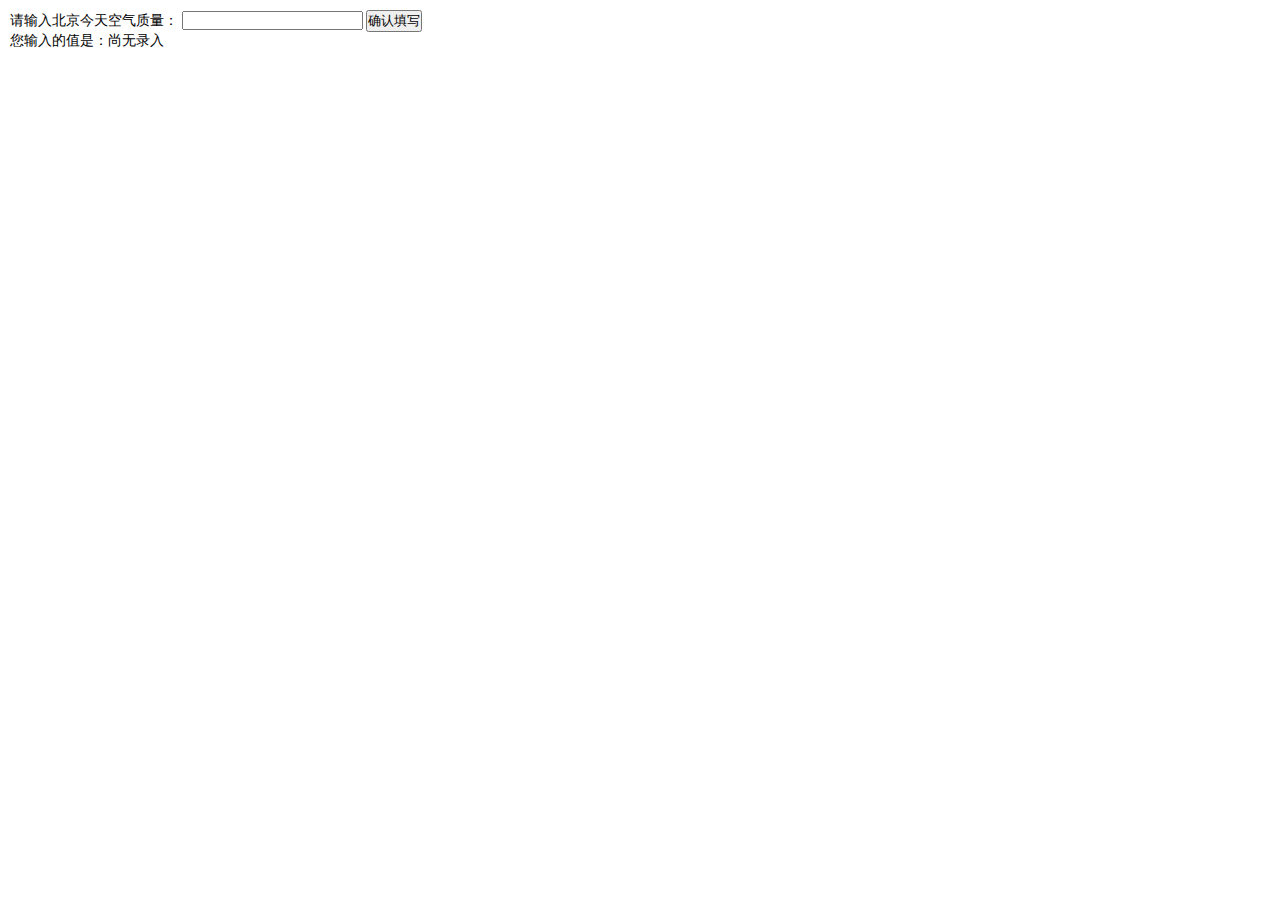
<file: Javascript Task/task 01/index.html>
<!DOCTYPE html>
<html lang="en">

<head>
    <meta charset="UTF-8">
    <title>IFE JavaScript Task 01</title>
    <link type="text/css" rel="stylesheet" href="../css//common.css" />
</head>

<body>

    <label>请输入北京今天空气质量：
        <input id="aqi-input" type="text">
    </label>
    <button id="button">确认填写</button>

    <div>您输入的值是：<span id="aqi-display">尚无录入</span></div>

    <script type="text/javascript">
        (function () {
            /*    
            在注释下方写下代码
            给按钮button绑定一个点击事件
            在事件处理函数中
            获取aqi-input输入的值，并显示在aqi-display中
            */
            var btn, aqiInput, aqiShow;
            btn = document.getElementById('button');
            aqiInput = document.getElementById('aqi-input');
            aqiOutput = document.getElementById('aqi-display');
            btn.addEventListener('click', function () {
                var reg;
                if (aqiInput.value.trim() !== '') {
                    reg = /^\d+$/;
                    //console.log(typeof (aqiInput.value));
                    if (aqiInput.value.match(reg)) {
                        aqiOutput.innerHTML = aqiInput.value;
                    } else {
                        aqiInput.value = '';
                        aqiInput.placeholder = '请先正确的空气质量!';
                        aqiOutput.innerHTML = '输入有误！';
                        aqiInput.focus();
                    }
                } else {
                    aqiInput.placeholder = '请先输入空气质量!';
                    aqiInput.focus();
                }
            });
        })();
    </script>

</body>

</html>
</file>
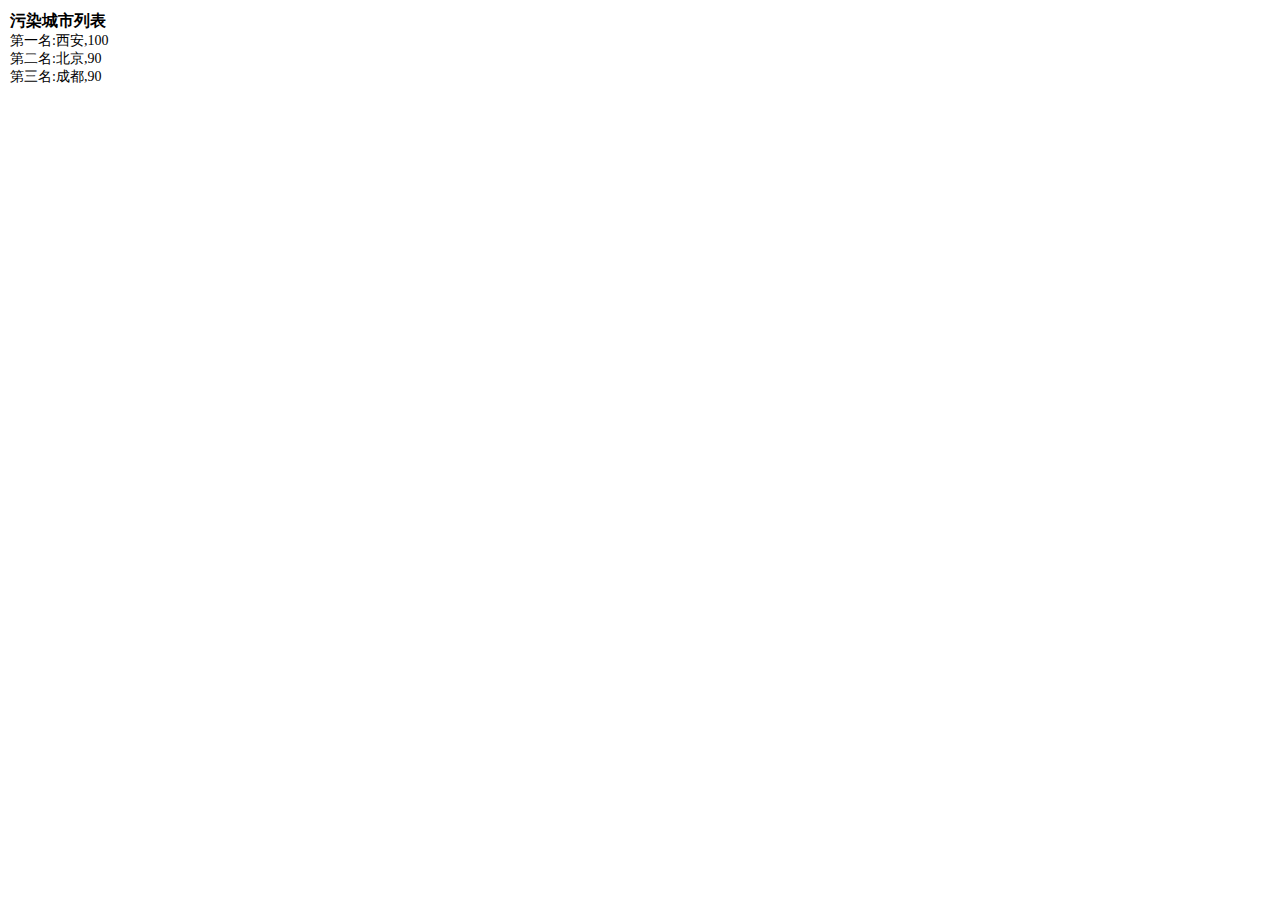
<file: Javascript Task/task 02/index.html>
<!DOCTYPE html>
<html>

<head>
    <meta charset="utf-8">
    <title>IFE JavaScript Task 01</title>
    <link type="text/css" rel="stylesheet" href="../css/common.css" />
</head>

<body>

    <h3>污染城市列表</h3>
    <ul id="aqi-list">
        <!--   
    <li>第一名：福州（样例），10</li>
      <li>第二名：福州（样例），10</li> -->
    </ul>

    <script type="text/javascript">
        var aqiData = [
  ["北京", 90],
  ["上海", 50],
  ["福州", 10],
  ["广州", 50],
  ["成都", 90],
  ["西安", 100]
];

        (function () {

            /*
            在注释下方编写代码
            遍历读取aqiData中各个城市的数据
            将空气质量指数大于60的城市显示到aqi-list的列表中
            */
            var i, aqiList, sortArr, arrLen, rank;
            aqiList = document.getElementById('aqi-list');
            aqiList.innerHTML = '';

            sortArr = aqiData.sort(function (a, b) {
                return b[1] - a[1];
            });

            arrLen = sortArr.length;
            for (i = 0; i < arrLen; i += 1) {
                if (sortArr[i][1] > 60) {
                    var newCity;
                    newCity = document.createElement('li');
                    switch (i) {
                    case 0:
                        rank = '一';
                        break;
                    case 1:
                        rank = '二';
                        break;
                    case 2:
                        rank = '三';
                        break;
                    case 3:
                        rank = '四';
                        break;
                    case 4:
                        rank = '五';
                        break;
                    case 5:
                        rank = '六';
                        break;
                    }
                    newCity.innerHTML = '第' + rank + '名' + ':' + sortArr[i][0] + ',' + sortArr[i][1];
                    aqiList.appendChild(newCity);
                }
            }
        })();
    </script>
</body>

</html>
</file>
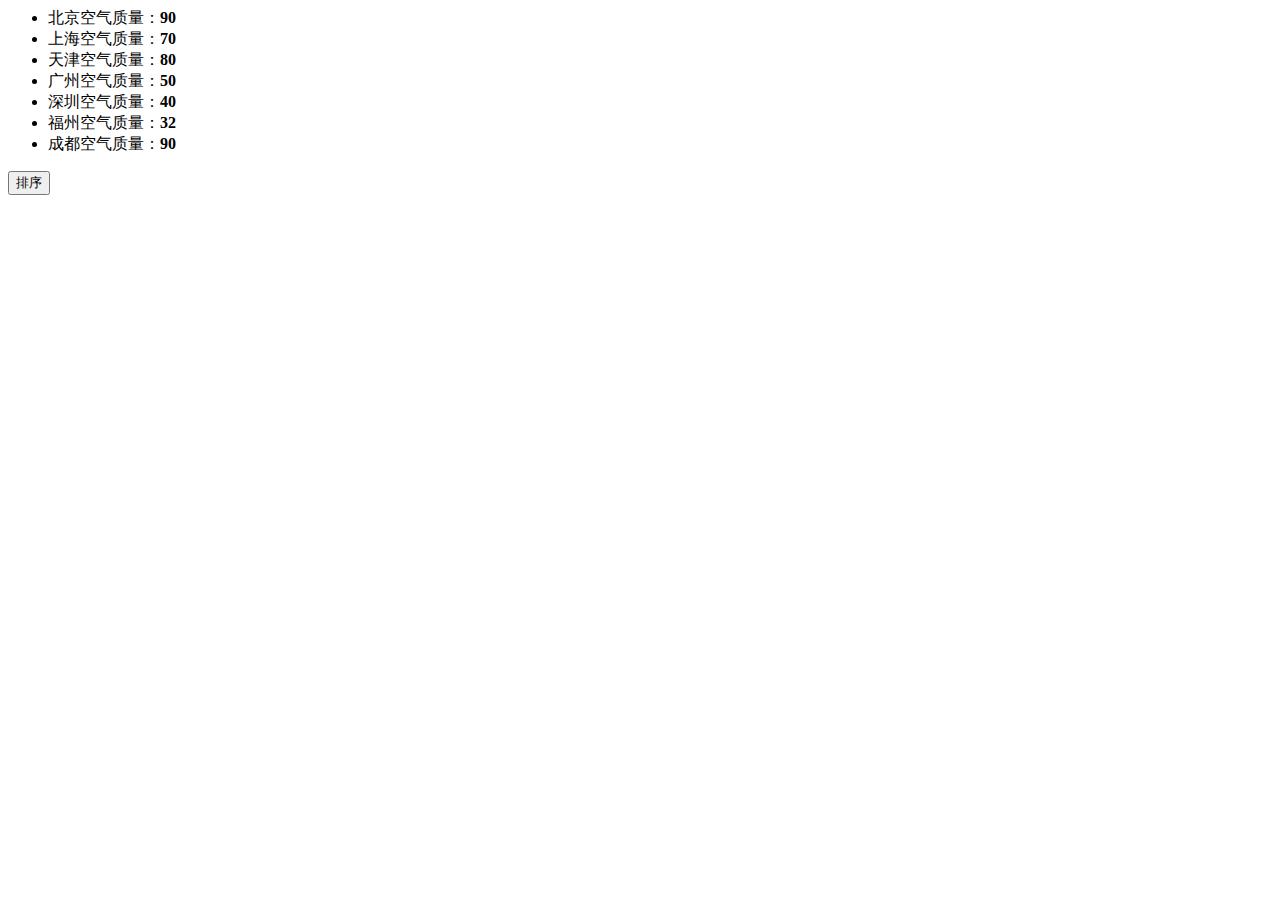
<file: Javascript Task/task 03/index.html>
<!DOCTYPE>
<html>

<head>
    <meta charset="utf-8">
    <title>IFE JavaScript Task 03</title>
</head>

<body>

    <ul id="source">
        <li>北京空气质量：<b>90</b></li>
        <li>上海空气质量：<b>70</b></li>
        <li>天津空气质量：<b>80</b></li>
        <li>广州空气质量：<b>50</b></li>
        <li>深圳空气质量：<b>40</b></li>
        <li>福州空气质量：<b>32</b></li>
        <li>成都空气质量：<b>90</b></li>
    </ul>

    <ul id="resort">
        <!-- 
    <li>第一名：北京空气质量：<b>90</b></li>
    <li>第二名：北京空气质量：<b>90</b></li>
    <li>第三名：北京空气质量：<b>90</b></li>
     -->

    </ul>

    <button id="sort-btn">排序</button>

    <script type="text/javascript">
        /**
         * getData方法
         * 读取id为source的列表，获取其中城市名字及城市对应的空气质量
         * 返回一个数组，格式见函数中示例
         */
        function getData() {
            /*
            coding here
            */

            /*
            data = [
              ["北京", 90],
              ["北京", 90]
              ……
            ]
            */
            var source, data, len, city, aqiValue;
            source = document.getElementById('source');
            data = [];
            len = source.children.length;
            for (var i = 0; i < len; i += 1) {
                city = source.children[i].innerHTML.substr(0, 2);
                aqiValue = parseInt(source.getElementsByTagName('b')[i].innerHTML);
                data[i] = [city, aqiValue];
            }
            return data;

        }
        /**
         * sortAqiData
         * 按空气质量对data进行从小到大的排序
         * 返回一个排序后的数组
         */
        function sortAqiData(data) {
            var sortArr;
            sortArr = data.sort(function (a, b) {

                return b[1] - a[1];
            });

            return sortArr;
        }

        /**
         * render
         * 将排好序的城市及空气质量指数，输出显示到id位resort的列表中
         * 格式见ul中的注释的部分
         */
        function render(data) {
            var list, resort, infoList, dataLen;
            list = ['一', '二', '三', '四', '五', '六', '七', '八', '九', '十'];
            resort = document.getElementById('resort');
            infoList = '';
            dataLen = data.length;
            for (var i = 0; i < dataLen; i += 1) {
                infoList += '<li>第' + list[i] + '名->' + data[i][0] + '空气质量:' + '<b>' + data[i][1] + '</b></li>';
            }

            resort.innerHTML = infoList;

        }

        function btnHandle() {
            var aqiData = getData();
            aqiData = sortAqiData(aqiData);
            render(aqiData);
        }

        function init() {

            // 在这下面给sort-btn绑定一个点击事件，点击时触发btnHandle函数
            var btn;
            btn = document.getElementById('sort-btn');
            btn.addEventListener('click', function (e) {
                e = e || window.event;
                btnHandle();
            });
        }

        init();
    </script>
</body>

</html>

</html>
</file>
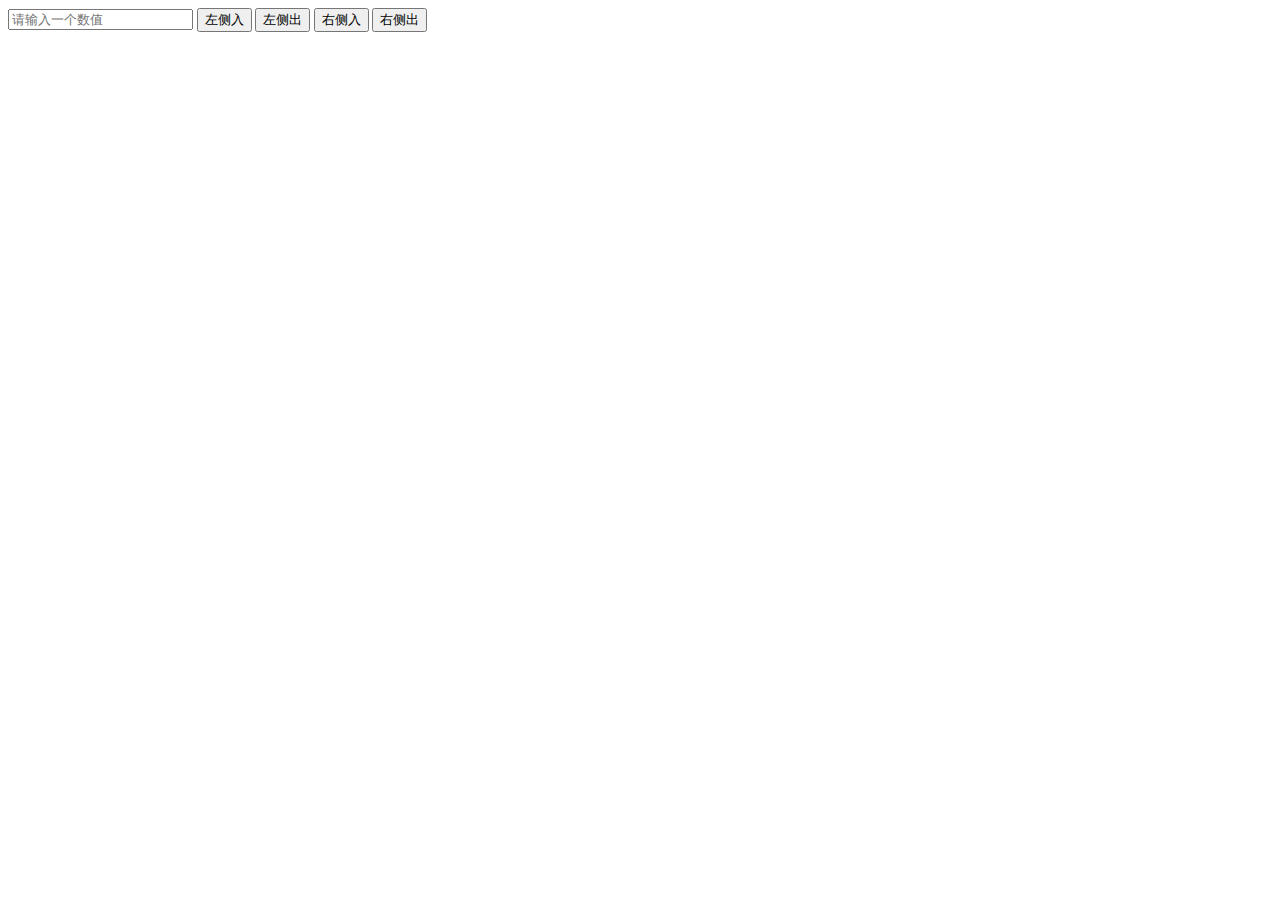
<file: Javascript Task/task 04/index.html>
<!DOCTYPE html>
<html>

<head>
    <meta charset="utf-8" />
    <title>IFE Javascript task 04</title>
    <style>
        body {
            font-size: 14px;
            font-family: "Microsoft Yahei";
        }
        
        ul li {
            list-style: none;
            display: inline-block;
            width: 25px;
            height: 25px;
            text-align: center;
            line-height: 25px;
            margin: 0 5px;
            background-color: #000;
        }
        
        ul li span {
            color: #fff;
        }
    </style>
</head>

<body>
    <input id="user-input" type="text" placeholder="请输入一个数值" />
    <button id="left-in" type="button" value="left-in">左侧入</button>
    <button id="left-out" type="button" value="left-out">左侧出</button>
    <button id="right-in" type="button" value="right-in">右侧入</button>
    <button id="right-out" type="button" value="right-out">右侧出</button>

    <ul id="list">
    </ul>
    <script>
        /*                
         *模拟一个队列，队列的每个元素是一个数字，初始队列为空
         *有一个input输入框，以及4个操作按钮
         *点击"左侧入"，将input中输入的数字从左侧插入队列中；
         *点击"右侧入"，将input中输入的数字从右侧插入队列中；
         *点击"左侧出"，读取并删除队列左侧第一个元素，并弹窗显示元素中数值；
         *点击"右侧出"，读取并删除队列又侧第一个元素，并弹窗显示元素中数值；
         *点击队列中任何一个元素，则该元素会被从队列中删除
         */

        /*渲染列表*/
        function renderer(arr) {
            var list, len, info;
            list = document.getElementById('list');
            len = arr.length;
            info = '';
            if (len) {
                for (var i = 0; i < len; i += 1) {
                    info += '<li><span>' + arr[i] + '</span></li>';
                }
            } else {
                info = '';
            }
            list.innerHTML = info;
        }

        /*各按钮的操作*/
        var todo;
        todo = function () {

            function leftIn(arr, userInput) {
                arr.unshift(userInput);
            }

            function leftOut(arr, userInput) {
                if (arr.length === 0) {
                    alert('仓库已经空啦~');
                } else {
                    outnum = arr.shift();
                    alert(outnum);
                }
            }

            function rightIn(arr, userInput) {
                arr.push(userInput);
            }

            function rightOut(arr, userInput) {
                if (arr.length == 0) {
                    alert('仓库已经空啦~')
                } else {
                    outnum = arr.pop();
                    alert(outnum);
                }
            }
            return {
                leftOut: leftOut,
                leftIn: leftIn,
                rightOut: rightOut,
                rightIn: rightIn
            }
        }();

        /*点击事件*/
        var arr;
        arr = [];

        function btnHandle(btnType) {
            var userInput, uValue, outnum;
            userInput = document.getElementById('user-input');
            uValue = userInput.value.trim();

            if (uValue) {
                var reg = /^-*\d$/;

                function err(tag) {
                    if (tag) {
                        userInput.value = '';
                        userInput.placeholder = '请输入一个正确的数值!';
                        userInput.focus();
                    }
                }

                if (uValue.match(reg)) {
                    //changeArr
                    switch (btnType) {
                    case 'left-in':
                        todo.leftIn(arr, uValue);
                        break;
                    case 'left-out':
                        todo.leftOut(arr);
                        break;
                    case 'right-in':
                        todo.rightIn(arr, uValue);
                        break;
                    case 'right-out':
                        todo.rightOut(arr);
                        break;
                    }

                    renderer(arr); /*渲染列表*/

                } else {
                    err(1); /*非数字输入*/
                };

            } else {
                err(1); /*空输入*/
            };

        }

        /* 绑定事件*/
        var btn, btnLen;
        btn = document.getElementsByTagName('button');
        btnLen = btn.length;

        for (var i = 0; i < btnLen; i += 1) {
            btn[i].addEventListener('click', function (e) {
                e = e || window.event;
                btnHandle(e.target.value.trim()); /*操作队列*/
            });
        }
    </script>

</body>

</html>
</file>
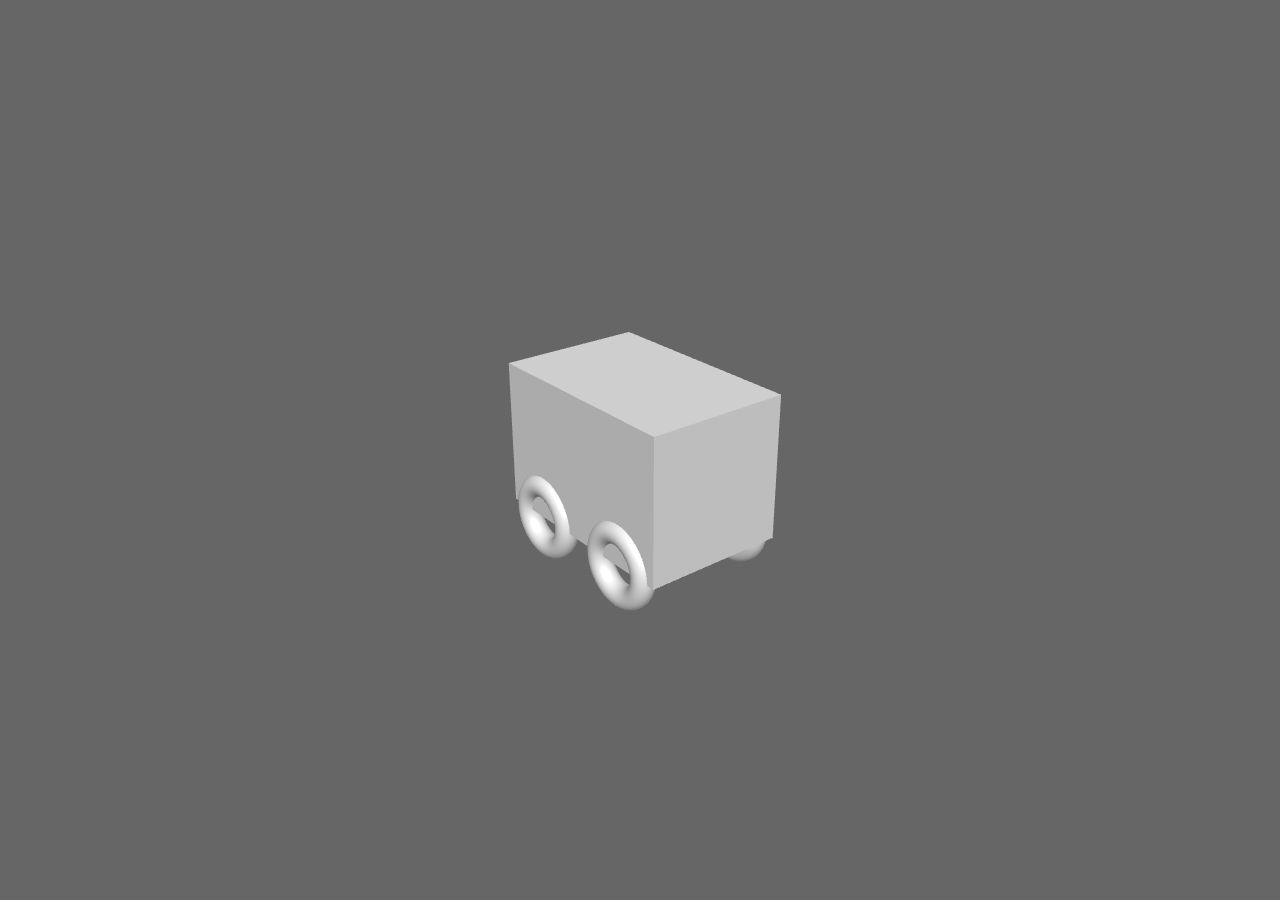
<file: WEBGL Task/WebGL No.1/index.html>
<!DOCTYPE html>
<html lang="en">

<head>
    <meta charset="UTF-8">
    <title>WebGL No.2 - THREEJS入门</title>
    <link type="text/css" rel="stylesheet" href="../css/common.css" />
</head>

<body>
    <script src="../build/three.js"></script>
    <script src="js/main.js"></script>

</body>

</html>
</file>
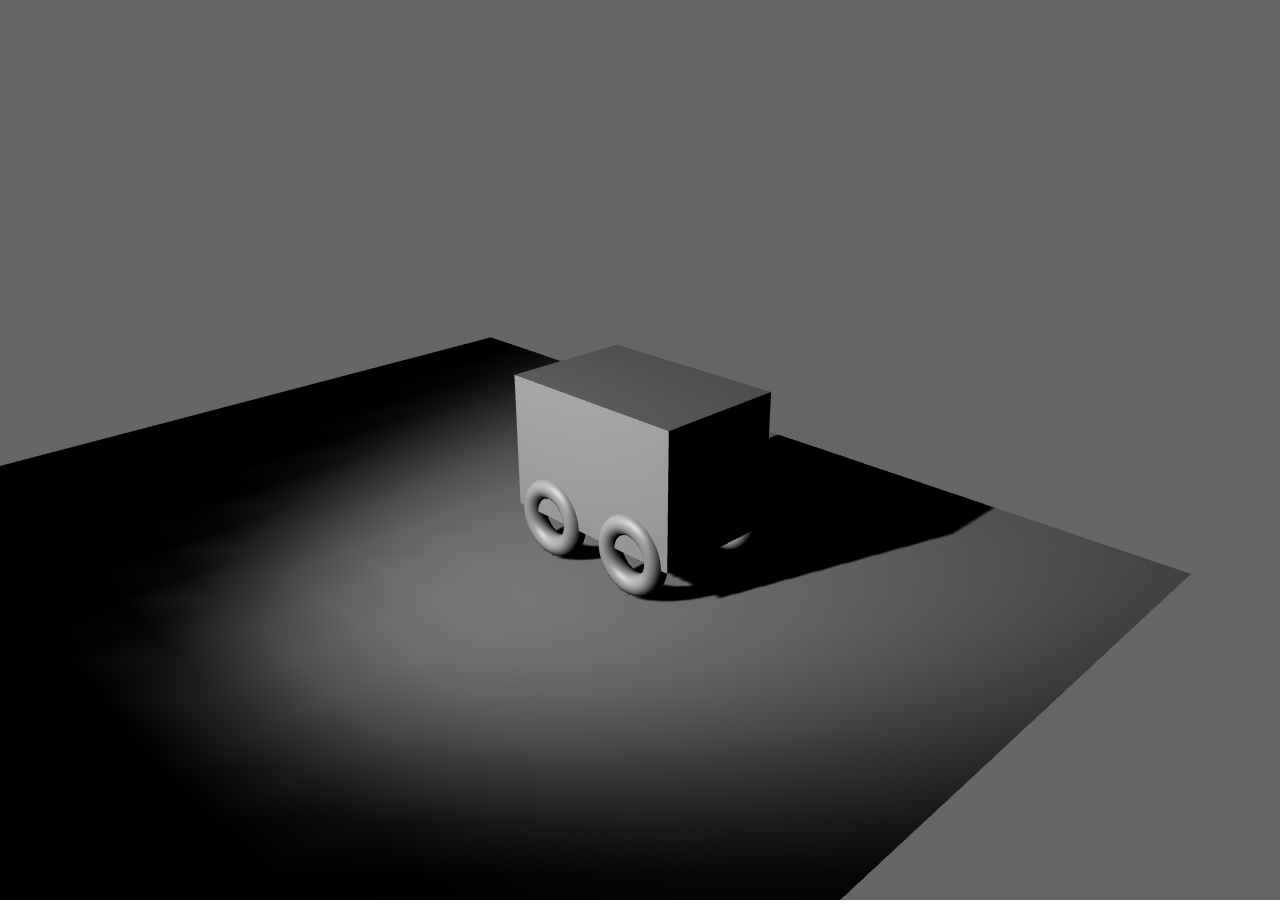
<file: WEBGL Task/WebGL No.2/index.html>
<!DOCTYPE html>
<html lang="en">

<head>
    <meta charset="UTF-8">
    <title>WebGL No.2 - 光与影</title>
    <link type="text/css" rel="stylesheet" href="../css/common.css" />
</head>

<body>
    <script src="../build/three.js"></script>
    <script src="js/main.js"></script>
</body>

</html>
</file>
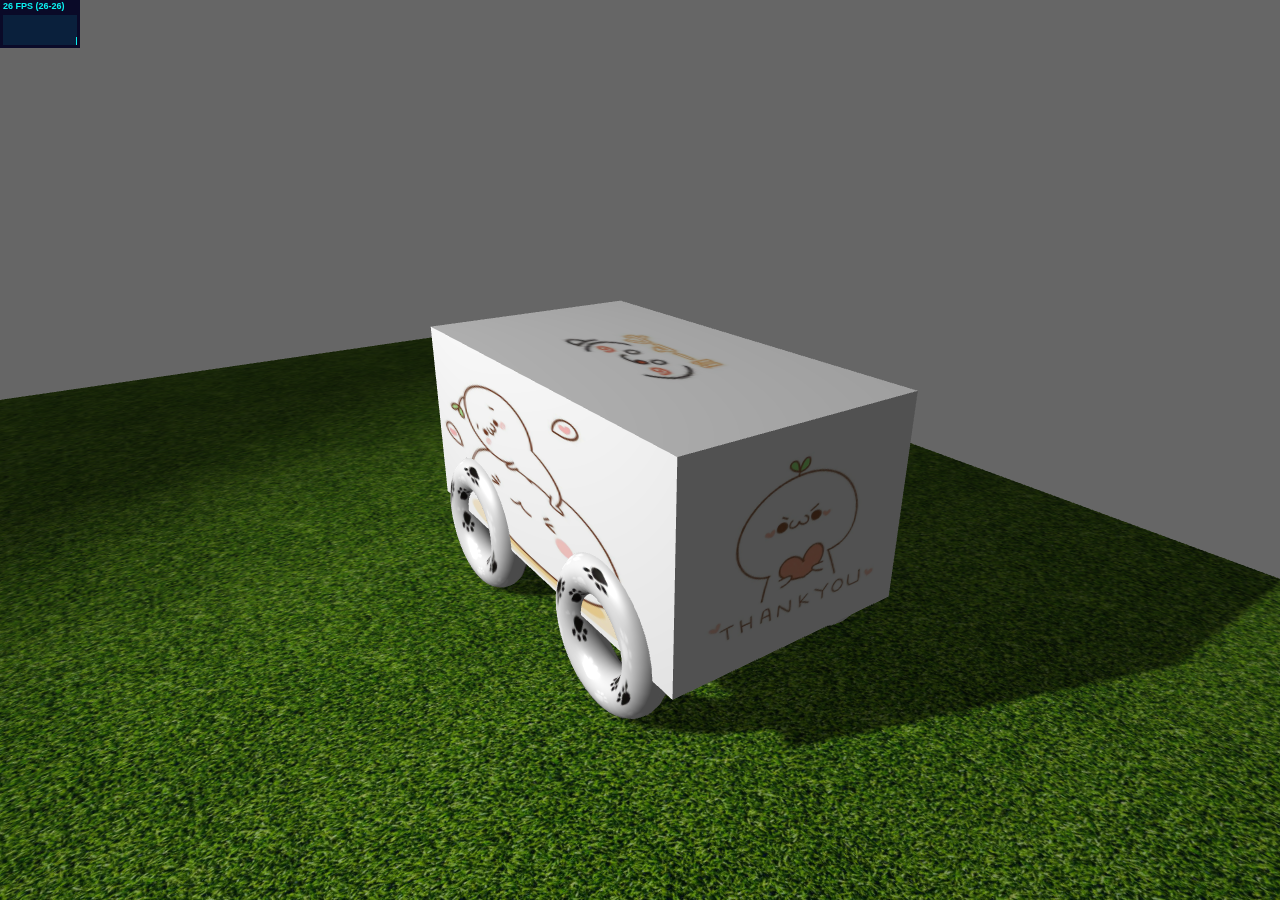
<file: WEBGL Task/WebGL No.3/index.html>
<!DOCTYPE html>
<html lang="en">

<head>
    <meta charset="UTF-8">
    <title>WebGL No.3 - 材质与纹理</title>
    <link type="text/css" rel="stylesheet" href="../css/common.css" />
</head>

<body>
    <script src="../build/three.js"></script>
    <script src="../controls/TrackballControls.js"></script>
    <script src="../lib/stats.min.js"></script>
    <script src="js/main.js"></script>
</body>

</html>
</file>
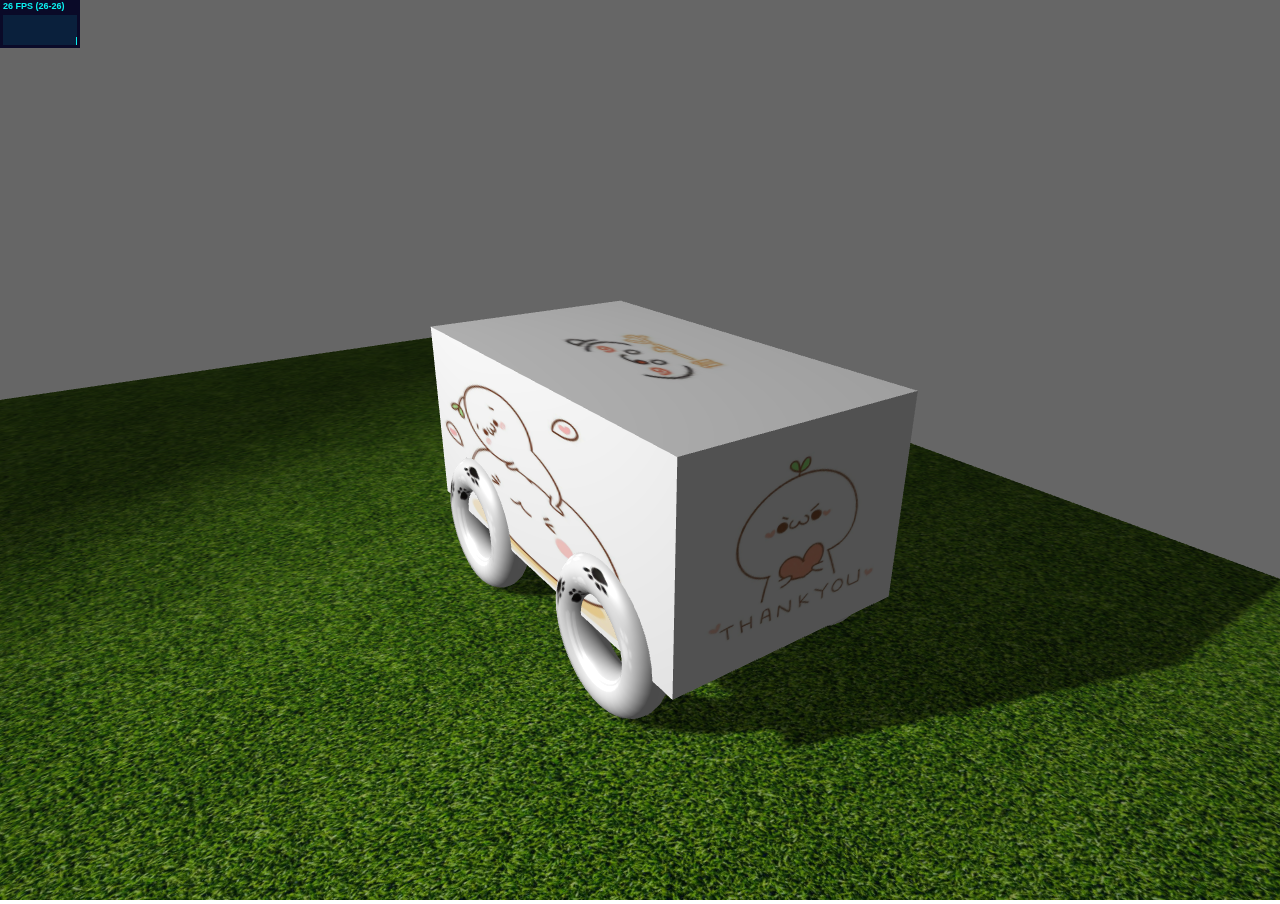
<file: WEBGL Task/WebGL No.4/index.html>
<!DOCTYPE html>
<html lang="en">

<head>
    <meta charset="UTF-8">
    <title>WebGL No.4 - THREEJS入门</title>
    <link type="text/css" rel="stylesheet" href="../css/common.css" />
</head>

<body>
    <script src="../build/three.js"></script>
    <script src="../controls/TrackballControls.js"></script>
    <script src="../lib/stats.min.js"></script>
    <script src="js/main.js"></script>

</body>

</html>
</file>
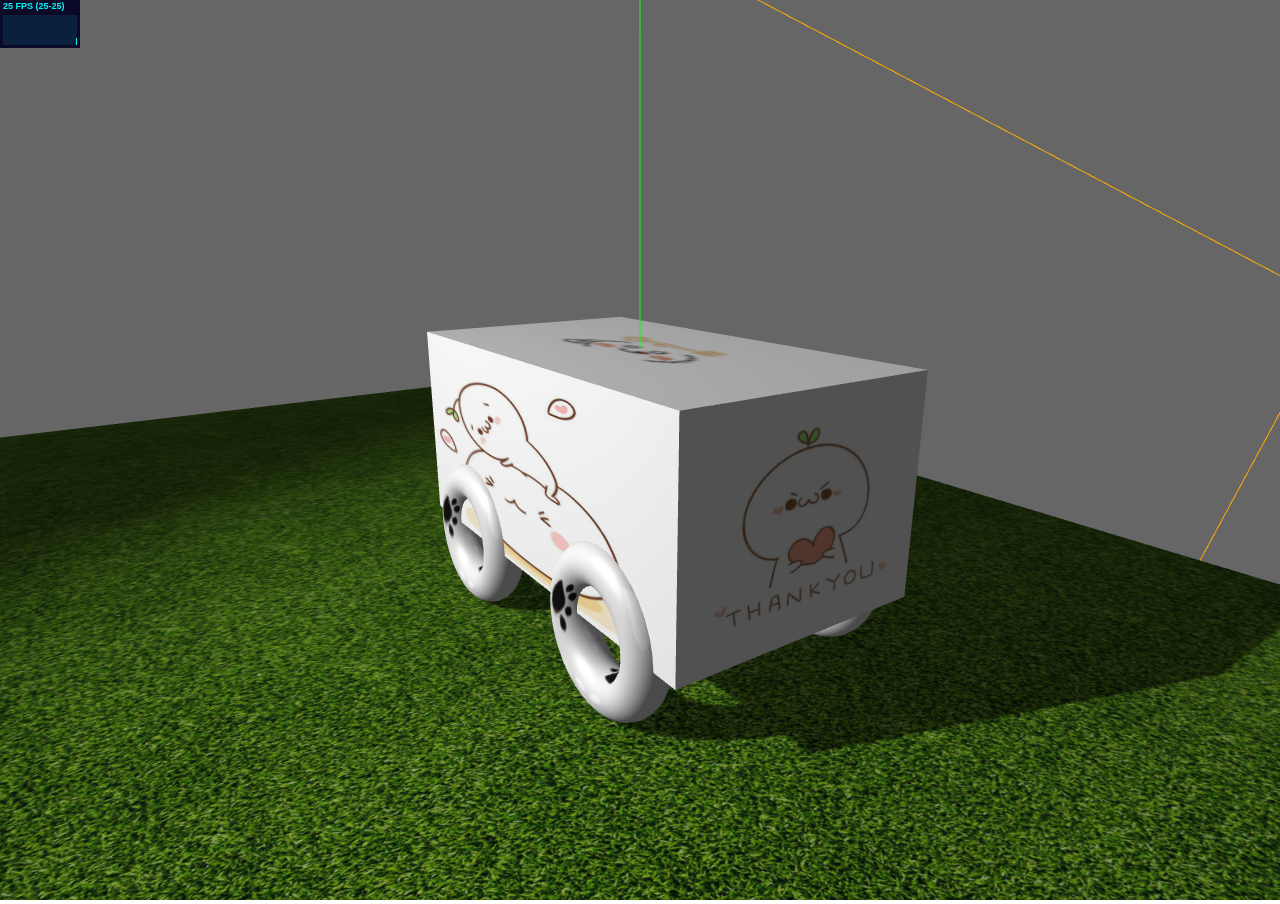
<file: WEBGL Task/WebGL No.5/index.html>
<!DOCTYPE html>
<html lang="en">

<head>
    <meta charset="UTF-8">
    <title>WebGL No.5 - 动画</title>
    <link type="text/css" rel="stylesheet" href="../css/common.css" />
</head>

<body>
    <script src="../build/three.js"></script>
    <script src="../controls/TrackballControls.js"></script>
    <script src="../lib/stats.min.js"></script>
    <script src="js/main.js"></script>

</body>

</html>
</file>
<file: Javascript Task/css/common.css>
* {
    margin: 0;
    padding: 0;
}

body {
    margin: 10px;
    font-size: 14px;
    font-family: "Microsoft Yahei";
}
</file>
<file: WEBGL Task/css/common.css>
* {
    margin: 0;
    padding: 0;
}

body {
    max-width: 1920px;
    max-height: 1080px;
    overflow: hidden;
}

canvas {
    width: 100%;
    height: 100%;
}
</file>
